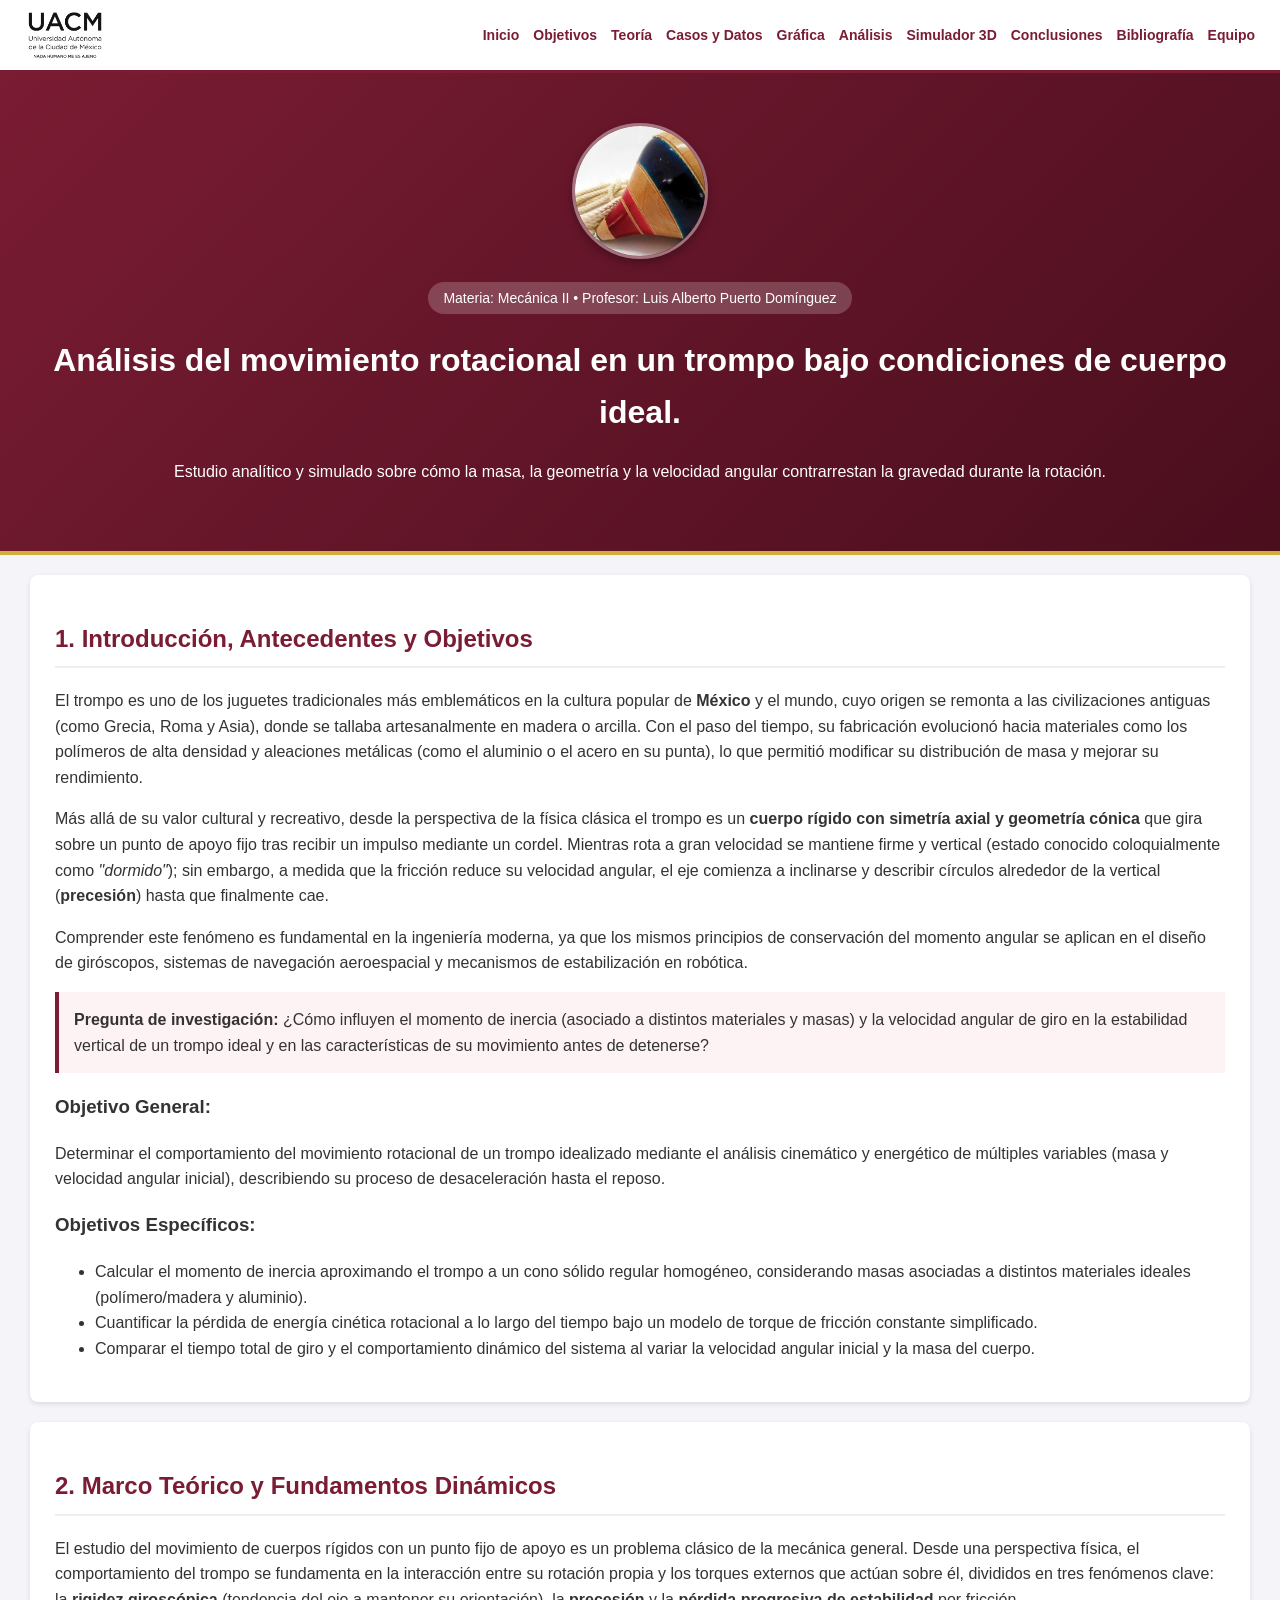
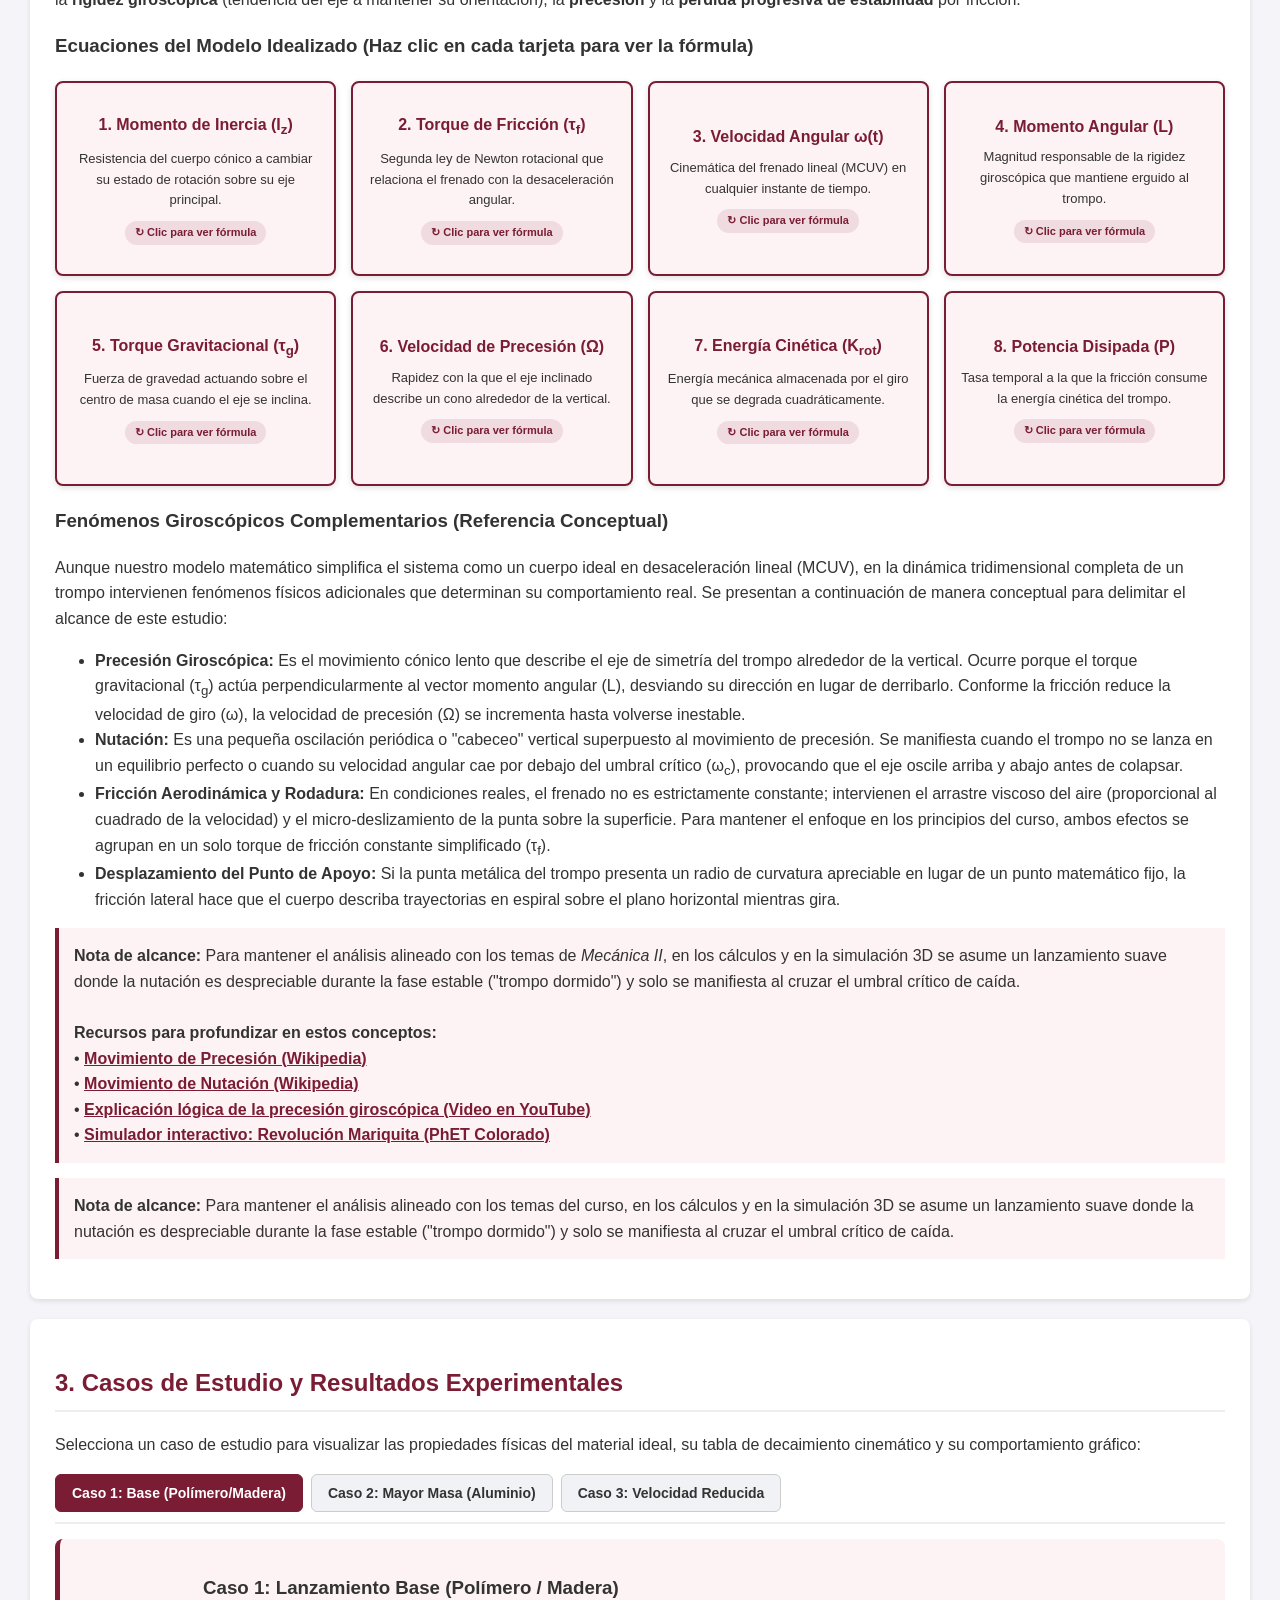
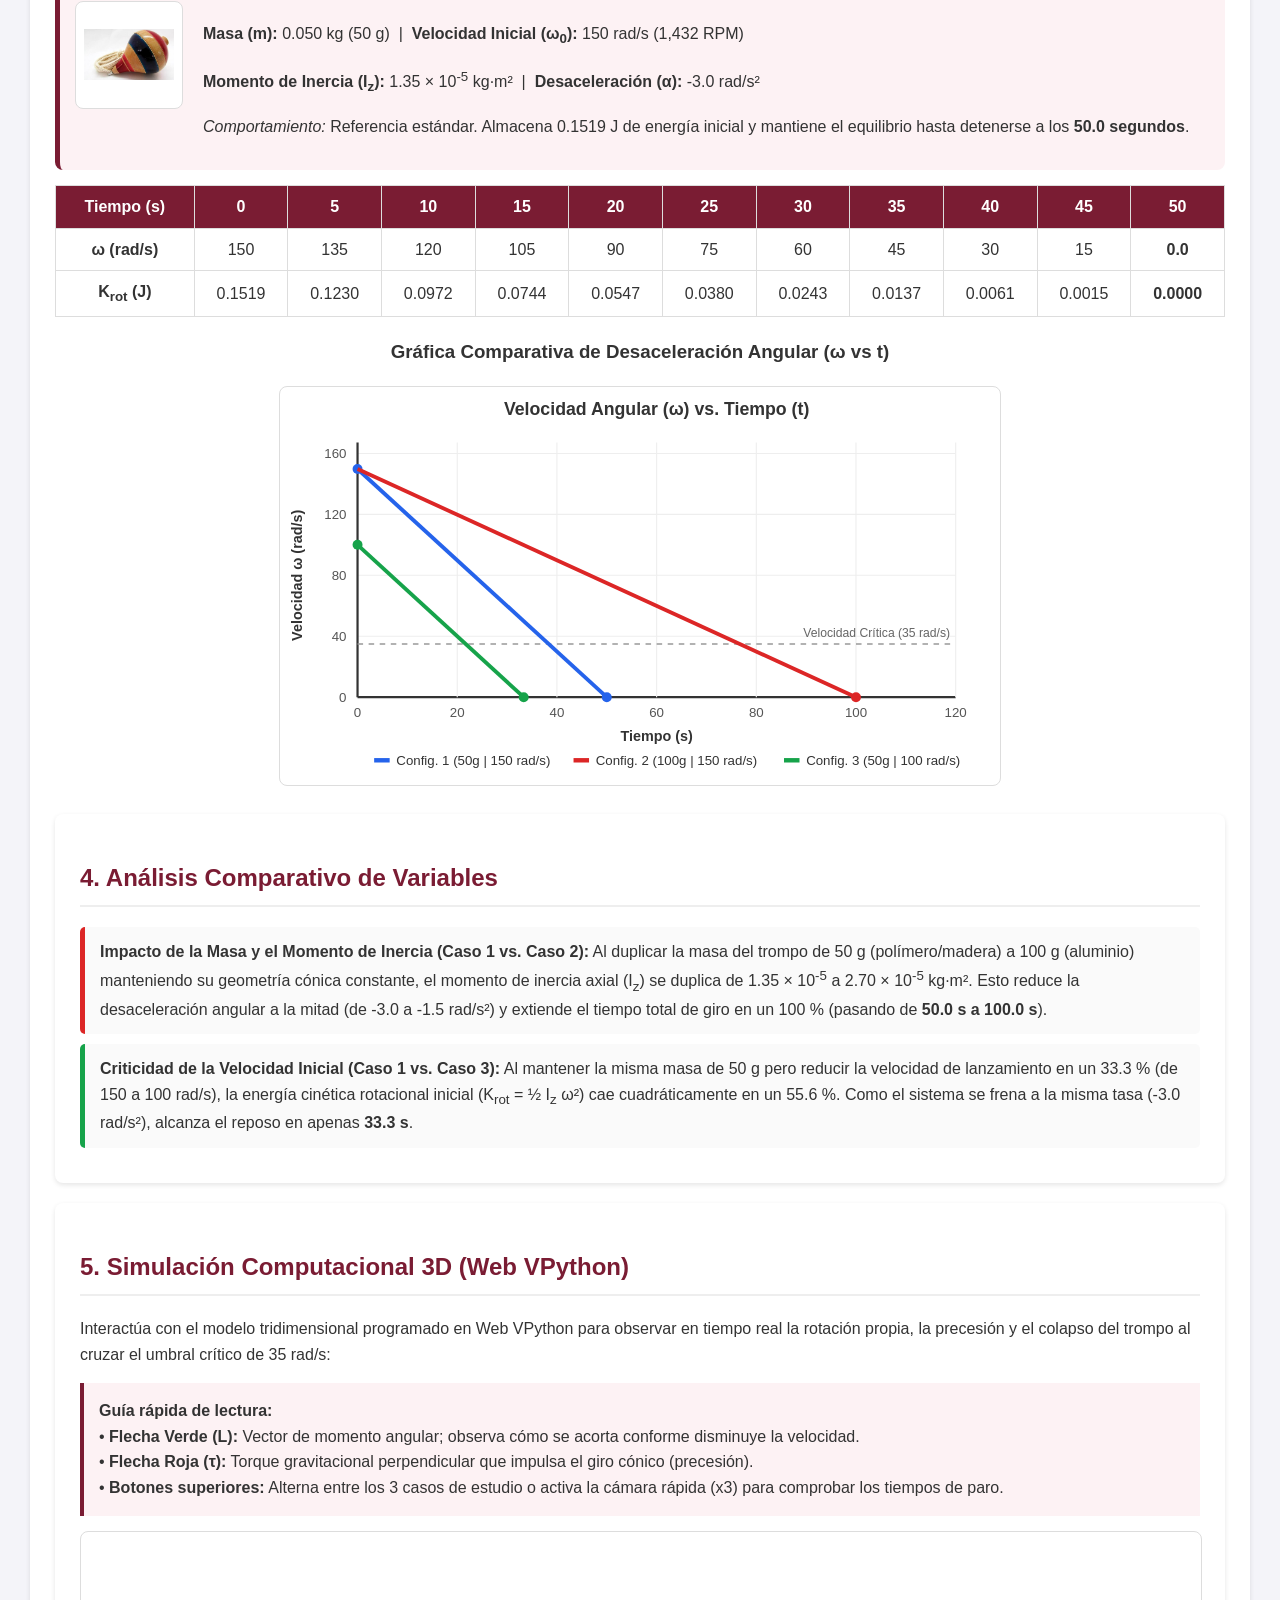
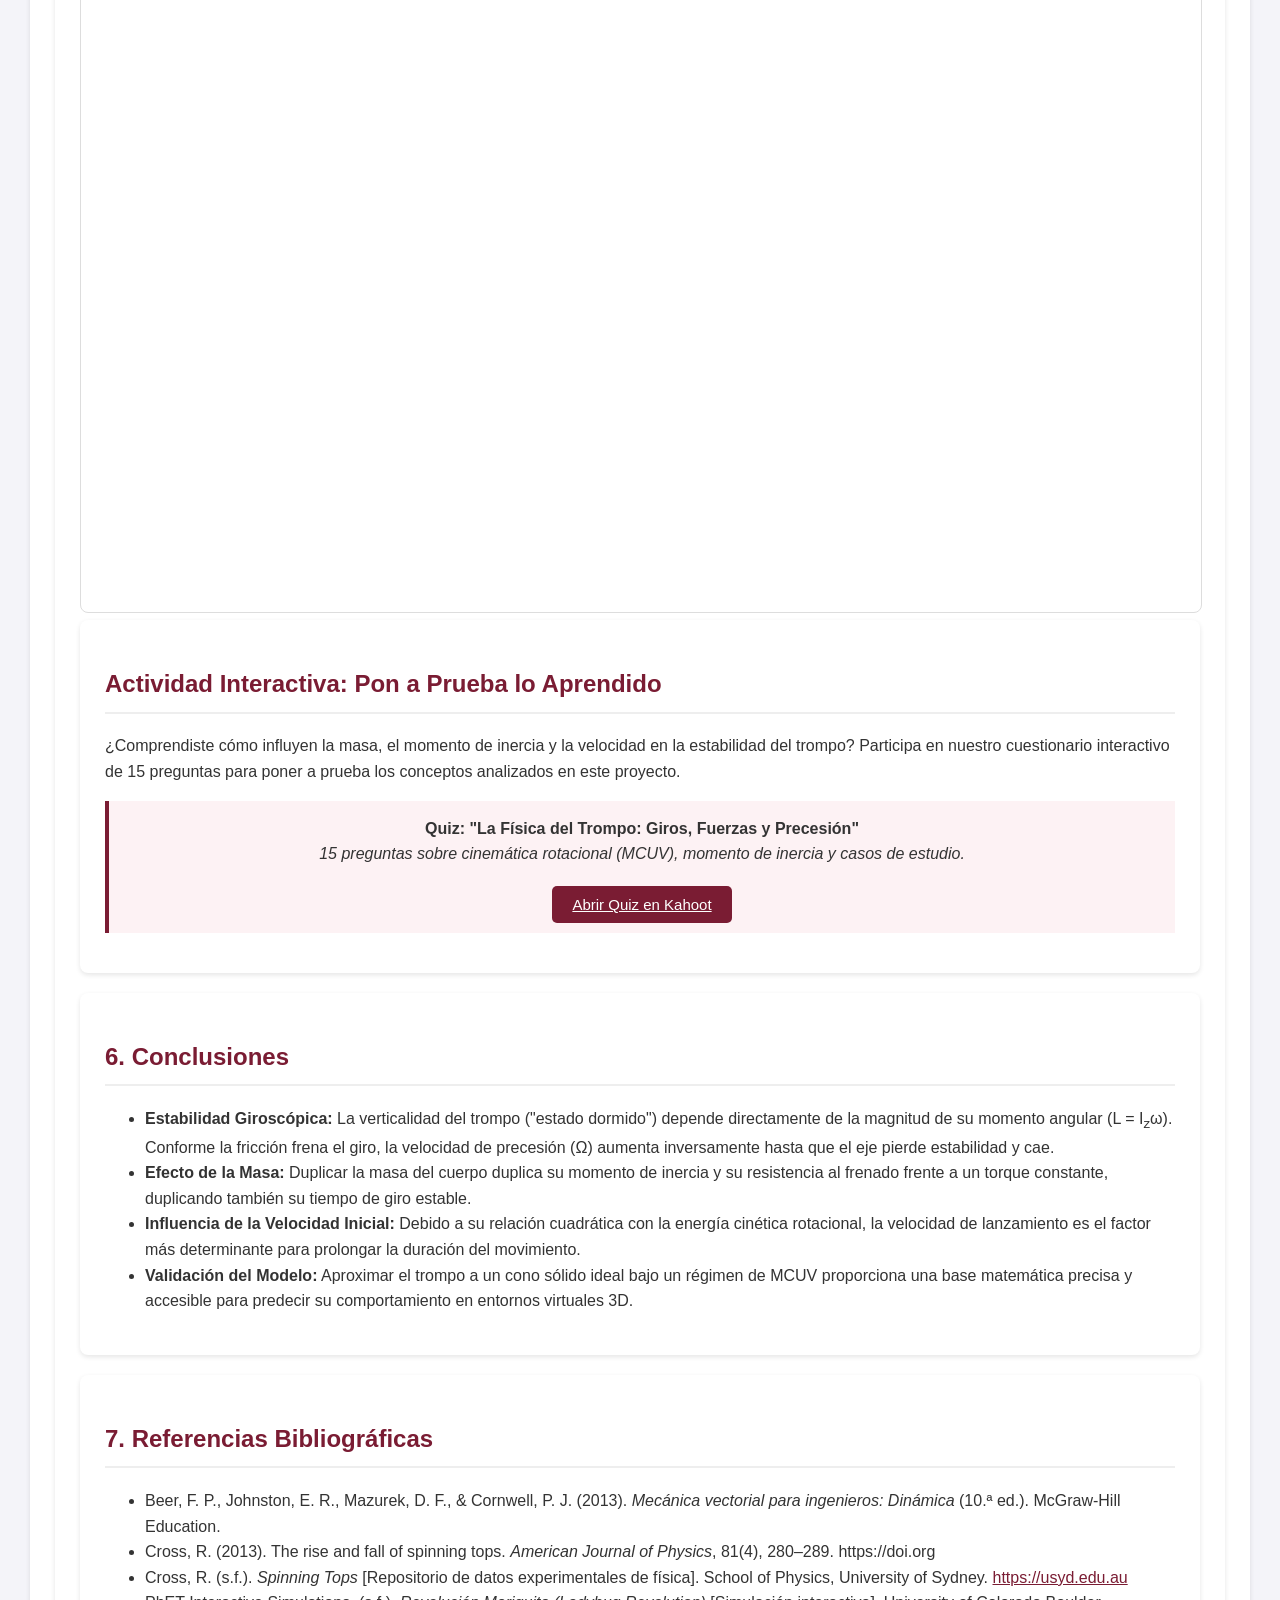
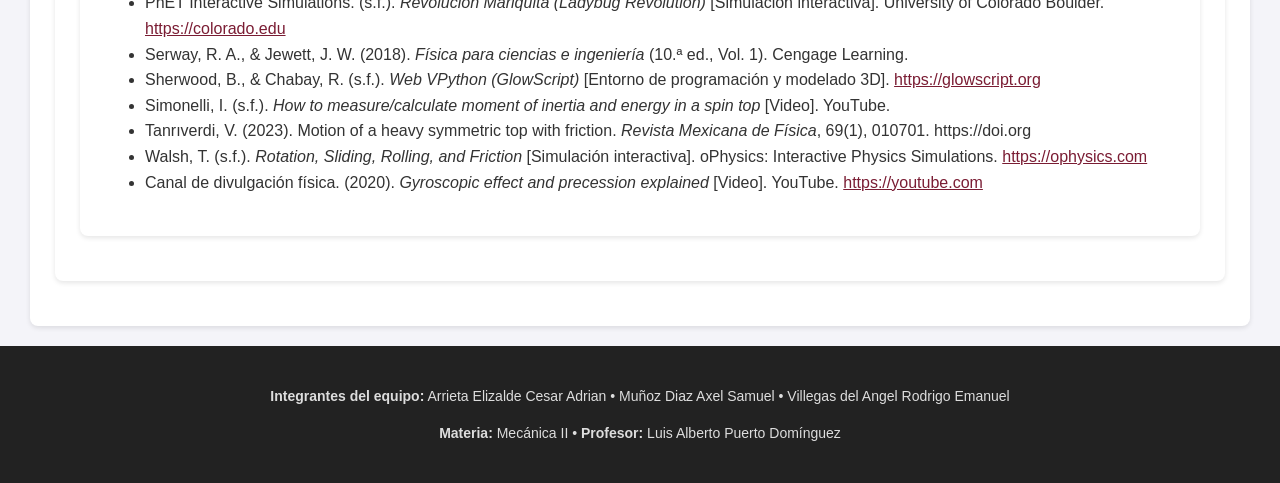
<file: index.html>
<!DOCTYPE html>
<html lang="es">
<head>
  <meta charset="UTF-8">
  <meta name="viewport" content="width=device-width, initial-scale=1.0">
  <title>Proyecto Trompo - Mecánica II</title>
  <link rel="stylesheet" href="styles.css">
</head>
<body>

  <!-- BARRA SUPERIOR -->
<nav class="menu">
  <img src="Logo.uacm.png" alt="Logo UACM" class="logo-nav">
  <div class="enlaces-menu">
    <a href="#inicio">Inicio</a>
    <a href="#objetivos">Objetivos</a>
    <a href="#teoria">Teoría</a>
    <a href="#configuraciones">Casos y Datos</a>
    <a href="#resultados">Gráfica</a>
    <a href="#analisis">Análisis</a>
    <a href="#simulador">Simulador 3D</a>
    <a href="#conclusiones">Conclusiones</a>
    <a href="#bibliografia">Bibliografía</a>
    <a href="#equipo">Equipo</a>
  </div>
</nav>


  <!-- 1. PORTADA -->
<header class="portada" id="inicio">
  <!-- Imagen circular del trompo -->
  <img src="Trompo.jpg" alt="Ilustración de un trompo" class="imagen-portada">
  <br>
  
  <div class="etiqueta">Materia: Mecánica II • Profesor: Luis Alberto Puerto Domínguez</div>
  <h1>Análisis del movimiento rotacional en un trompo bajo condiciones de cuerpo ideal.</h1>
  <p>Estudio analítico y simulado sobre cómo la masa, la geometría y la velocidad angular contrarrestan la gravedad durante la rotación.</p>
</header>

  <!-- CONTENEDOR PRINCIPAL -->
  <main class="contenedor">
<!-- 1. INTRODUCCIÓN, ANTECEDENTES Y OBJETIVOS -->
<section id="objetivos" class="tarjeta">
  <h2>1. Introducción, Antecedentes y Objetivos</h2>
  
  <p>
    El trompo es uno de los juguetes tradicionales más emblemáticos en la cultura popular de <strong>México</strong> y el mundo, cuyo origen se remonta a las civilizaciones antiguas (como Grecia, Roma y Asia), donde se tallaba artesanalmente en madera o arcilla. Con el paso del tiempo, su fabricación evolucionó hacia materiales como los polímeros de alta densidad y aleaciones metálicas (como el aluminio o el acero en su punta), lo que permitió modificar su distribución de masa y mejorar su rendimiento.
  </p>

  <p>
    Más allá de su valor cultural y recreativo, desde la perspectiva de la física clásica el trompo es un <strong>cuerpo rígido con simetría axial y geometría cónica</strong> que gira sobre un punto de apoyo fijo tras recibir un impulso mediante un cordel. Mientras rota a gran velocidad se mantiene firme y vertical (estado conocido coloquialmente como <em>"dormido"</em>); sin embargo, a medida que la fricción reduce su velocidad angular, el eje comienza a inclinarse y describir círculos alrededor de la vertical (<strong>precesión</strong>) hasta que finalmente cae.
  </p>

  <p>
    Comprender este fenómeno es fundamental en la ingeniería moderna, ya que los mismos principios de conservación del momento angular se aplican en el diseño de giróscopos, sistemas de navegación aeroespacial y mecanismos de estabilización en robótica.
  </p>
  
  <div class="destacado">
    <strong>Pregunta de investigación:</strong> ¿Cómo influyen el momento de inercia (asociado a distintos materiales y masas) y la velocidad angular de giro en la estabilidad vertical de un trompo ideal y en las características de su movimiento antes de detenerse?
  </div>

  <h3>Objetivo General:</h3>
  <p>
    Determinar el comportamiento del movimiento rotacional de un trompo idealizado mediante el análisis cinemático y energético de múltiples variables (masa y velocidad angular inicial), describiendo su proceso de desaceleración hasta el reposo.
  </p>

  <h3>Objetivos Específicos:</h3>
  <ul>
    <li>Calcular el momento de inercia aproximando el trompo a un cono sólido regular homogéneo, considerando masas asociadas a distintos materiales ideales (polímero/madera y aluminio).</li>
    <li>Cuantificar la pérdida de energía cinética rotacional a lo largo del tiempo bajo un modelo de torque de fricción constante simplificado.</li>
    <li>Comparar el tiempo total de giro y el comportamiento dinámico del sistema al variar la velocidad angular inicial y la masa del cuerpo.</li>
  </ul>
</section>

<!-- 2. MARCO TEÓRICO Y FUNDAMENTOS DINÁMICOS -->
<section id="teoria" class="tarjeta">
  <h2>2. Marco Teórico y Fundamentos Dinámicos</h2>
  
  <p>
    El estudio del movimiento de cuerpos rígidos con un punto fijo de apoyo es un problema clásico de la mecánica general. Desde una perspectiva física, el comportamiento del trompo se fundamenta en la interacción entre su rotación propia y los torques externos que actúan sobre él, divididos en tres fenómenos clave: la <strong>rigidez giroscópica</strong> (tendencia del eje a mantener su orientación), la <strong>precesión</strong> y la <strong>pérdida progresiva de estabilidad</strong> por fricción.
  </p>

<h3>Ecuaciones del Modelo Idealizado (Haz clic en cada tarjeta para ver la fórmula)</h3>

<div class="cuadricula-formulas">
  
  <!-- Tarjeta 1: Momento de Inercia -->
  <div class="tarjeta-flip" onclick="this.classList.toggle('volteada')">
    <div class="tarjeta-interior">
      <div class="cara-frente">
        <h4>1. Momento de Inercia (I<sub>z</sub>)</h4>
        <p>Resistencia del cuerpo cónico a cambiar su estado de rotación sobre su eje principal.</p>
        <span class="aviso-clic">↻ Clic para ver fórmula</span>
      </div>
      <div class="cara-atras">
        <h4>Cono Sólido Homogéneo</h4>
        <div class="ecuacion">I<sub>z</sub> = (3 / 10) &middot; m &middot; R<sup>2</sup></div>
        <small>m: masa total (kg)<br>R: radio máximo (m)</small>
      </div>
    </div>
  </div>

  <!-- Tarjeta 2: Torque de Fricción -->
  <div class="tarjeta-flip" onclick="this.classList.toggle('volteada')">
    <div class="tarjeta-interior">
      <div class="cara-frente">
        <h4>2. Torque de Fricción (&tau;<sub>f</sub>)</h4>
        <p>Segunda ley de Newton rotacional que relaciona el frenado con la desaceleración angular.</p>
        <span class="aviso-clic">↻ Clic para ver fórmula</span>
      </div>
      <div class="cara-atras">
        <h4>Dinámica de Frenado</h4>
        <div class="ecuacion">&tau;<sub>f</sub> = I<sub>z</sub> &middot; &alpha;</div>
        <small>&tau;<sub>f</sub>: torque de fricción (N&middot;m)<br>&alpha;: desaceleración angular (rad/s&sup2;)</small>
      </div>
    </div>
  </div>

  <!-- Tarjeta 3: Velocidad Angular en el Tiempo -->
  <div class="tarjeta-flip" onclick="this.classList.toggle('volteada')">
    <div class="tarjeta-interior">
      <div class="cara-frente">
        <h4>3. Velocidad Angular &omega;(t)</h4>
        <p>Cinemática del frenado lineal (MCUV) en cualquier instante de tiempo.</p>
        <span class="aviso-clic">↻ Clic para ver fórmula</span>
      </div>
      <div class="cara-atras">
        <h4>Ecuación Cinemática</h4>
        <div class="ecuacion">&omega;(t) = &omega;<sub>0</sub> - |&alpha;| &middot; t</div>
        <small>&omega;<sub>0</sub>: velocidad inicial (rad/s)<br>t: tiempo transcurrido (s)</small>
      </div>
    </div>
  </div>

  <!-- Tarjeta 4: Momento Angular -->
  <div class="tarjeta-flip" onclick="this.classList.toggle('volteada')">
    <div class="tarjeta-interior">
      <div class="cara-frente">
        <h4>4. Momento Angular (L)</h4>
        <p>Magnitud responsable de la rigidez giroscópica que mantiene erguido al trompo.</p>
        <span class="aviso-clic">↻ Clic para ver fórmula</span>
      </div>
      <div class="cara-atras">
        <h4>Cantidad de Movimiento Angular</h4>
        <div class="ecuacion">L = I<sub>z</sub> &middot; &omega;</div>
        <small>L: momento angular (kg&middot;m&sup2;/s)<br>&omega;: velocidad instantánea (rad/s)</small>
      </div>
    </div>
  </div>

  <!-- Tarjeta 5: Torque Gravitacional -->
  <div class="tarjeta-flip" onclick="this.classList.toggle('volteada')">
    <div class="tarjeta-interior">
      <div class="cara-frente">
        <h4>5. Torque Gravitacional (&tau;<sub>g</sub>)</h4>
        <p>Fuerza de gravedad actuando sobre el centro de masa cuando el eje se inclina.</p>
        <span class="aviso-clic">↻ Clic para ver fórmula</span>
      </div>
      <div class="cara-atras">
        <h4>Torque Externo por Peso</h4>
        <div class="ecuacion">&tau;<sub>g</sub> = m &middot; g &middot; d &middot; sin(&theta;)</div>
        <small>d: distancia al centro de masa (m)<br>&theta;: ángulo de inclinación</small>
      </div>
    </div>
  </div>

  <!-- Tarjeta 6: Velocidad de Precesión -->
  <div class="tarjeta-flip" onclick="this.classList.toggle('volteada')">
    <div class="tarjeta-interior">
      <div class="cara-frente">
        <h4>6. Velocidad de Precesión (&Omega;)</h4>
        <p>Rapidez con la que el eje inclinado describe un cono alrededor de la vertical.</p>
        <span class="aviso-clic">↻ Clic para ver fórmula</span>
      </div>
      <div class="cara-atras">
        <h4>Precesión Giroscópica</h4>
        <div class="ecuacion">&Omega; = (m &middot; g &middot; d) / (I<sub>z</sub> &middot; &omega;)</div>
        <small>Inversamente proporcional a &omega;<br>(aumenta conforme se frena)</small>
      </div>
    </div>
  </div>

  <!-- Tarjeta 7: Energía Cinética Rotacional -->
  <div class="tarjeta-flip" onclick="this.classList.toggle('volteada')">
    <div class="tarjeta-interior">
      <div class="cara-frente">
        <h4>7. Energía Cinética (K<sub>rot</sub>)</h4>
        <p>Energía mecánica almacenada por el giro que se degrada cuadráticamente.</p>
        <span class="aviso-clic">↻ Clic para ver fórmula</span>
      </div>
      <div class="cara-atras">
        <h4>Energía de Rotación</h4>
        <div class="ecuacion">K<sub>rot</sub> = (1 / 2) &middot; I<sub>z</sub> &middot; &omega;<sup>2</sup></div>
        <small>K<sub>rot</sub>: energía en Joules (J)<br>Depende de &omega; al cuadrado</small>
      </div>
    </div>
  </div>

  <!-- Tarjeta 8: Potencia Disipada -->
  <div class="tarjeta-flip" onclick="this.classList.toggle('volteada')">
    <div class="tarjeta-interior">
      <div class="cara-frente">
        <h4>8. Potencia Disipada (P)</h4>
        <p>Tasa temporal a la que la fricción consume la energía cinética del trompo.</p>
        <span class="aviso-clic">↻ Clic para ver fórmula</span>
      </div>
      <div class="cara-atras">
        <h4>Pérdida de Energía</h4>
        <div class="ecuacion">P = &tau;<sub>f</sub> &middot; &omega;</div>
        <small>P: potencia disipada en Watts (W)<br>&tau;<sub>f</sub>: torque de fricción constante</small>
      </div>
    </div>
  </div>

</div>

<h3>Fenómenos Giroscópicos Complementarios (Referencia Conceptual)</h3>
<p>
  Aunque nuestro modelo matemático simplifica el sistema como un cuerpo ideal en desaceleración lineal (MCUV), en la dinámica tridimensional completa de un trompo intervienen fenómenos físicos adicionales que determinan su comportamiento real. Se presentan a continuación de manera conceptual para delimitar el alcance de este estudio:
</p>

<ul>
  <li>
    <strong>Precesión Giroscópica:</strong> Es el movimiento cónico lento que describe el eje de simetría del trompo alrededor de la vertical. Ocurre porque el torque gravitacional (&tau;<sub>g</sub>) actúa perpendicularmente al vector momento angular (L), desviando su dirección en lugar de derribarlo. Conforme la fricción reduce la velocidad de giro (&omega;), la velocidad de precesión (&Omega;) se incrementa hasta volverse inestable.
  </li>
  <li>
    <strong>Nutación:</strong> Es una pequeña oscilación periódica o "cabeceo" vertical superpuesto al movimiento de precesión. Se manifiesta cuando el trompo no se lanza en un equilibrio perfecto o cuando su velocidad angular cae por debajo del umbral crítico (&omega;<sub>c</sub>), provocando que el eje oscile arriba y abajo antes de colapsar.
  </li>
  <li>
    <strong>Fricción Aerodinámica y Rodadura:</strong> En condiciones reales, el frenado no es estrictamente constante; intervienen el arrastre viscoso del aire (proporcional al cuadrado de la velocidad) y el micro-deslizamiento de la punta sobre la superficie. Para mantener el enfoque en los principios del curso, ambos efectos se agrupan en un solo torque de fricción constante simplificado (&tau;<sub>f</sub>).
  </li>
  <li>
    <strong>Desplazamiento del Punto de Apoyo:</strong> Si la punta metálica del trompo presenta un radio de curvatura apreciable en lugar de un punto matemático fijo, la fricción lateral hace que el cuerpo describa trayectorias en espiral sobre el plano horizontal mientras gira.
  </li>
</ul>

<div class="destacado">
  <strong>Nota de alcance:</strong> Para mantener el análisis alineado con los temas de <em>Mecánica II</em>, en los cálculos y en la simulación 3D se asume un lanzamiento suave donde la nutación es despreciable durante la fase estable ("trompo dormido") y solo se manifiesta al cruzar el umbral crítico de caída.<br><br>
  <strong>Recursos para profundizar en estos conceptos:</strong><br>
  • <a href="https://es.wikipedia.org/wiki/Precesi%C3%B3n" target="_blank" style="color: #7a1c33; font-weight: bold;">Movimiento de Precesión (Wikipedia)</a><br>
  • <a href="https://es.wikipedia.org/wiki/Nutaci%C3%B3n" target="_blank" style="color: #7a1c33; font-weight: bold;">Movimiento de Nutación (Wikipedia)</a><br>
  • <a href="https://www.youtube.com/watch?v=kHjhKVDeS1w&t=77s" target="_blank" style="color: #7a1c33; font-weight: bold;">Explicación lógica de la precesión giroscópica (Video en YouTube)</a><br>
  • <a href="https://phet.colorado.edu/es/simulations/rotation" target="_blank" style="color: #7a1c33; font-weight: bold;">Simulador interactivo: Revolución Mariquita (PhET Colorado)</a>
</div>


  <div class="destacado">
    <strong>Nota de alcance:</strong> Para mantener el análisis alineado con los temas del curso, en los cálculos y en la simulación 3D se asume un lanzamiento suave donde la nutación es despreciable durante la fase estable ("trompo dormido") y solo se manifiesta al cruzar el umbral crítico de caída.
  </div>
</section>


<!-- 3. CASOS DE ESTUDIO INTERACTIVOS -->
<section id="configuraciones" class="tarjeta">
  <h2>3. Casos de Estudio y Resultados Experimentales</h2>
  <p>Selecciona un caso de estudio para visualizar las propiedades físicas del material ideal, su tabla de decaimiento cinemático y su comportamiento gráfico:</p>

  <!-- Botones de pestañas -->
  <div class="barra-pestanas">
    <button class="btn-caso activo" onclick="mostrarCaso(1, this)">Caso 1: Base (Polímero/Madera)</button>
    <button class="btn-caso" onclick="mostrarCaso(2, this)">Caso 2: Mayor Masa (Aluminio)</button>
    <button class="btn-caso" onclick="mostrarCaso(3, this)">Caso 3: Velocidad Reducida</button>
  </div>

  <!-- CONTENIDO CASO 1 -->
  <div id="contenido-caso-1" class="panel-caso">
    <div class="ficha-material">
      <img src="Trompo.jpg" alt="Trompo de Madera/Polímero" class="img-material">
      <div>
        <h3>Caso 1: Lanzamiento Base (Polímero / Madera)</h3>
        <p><strong>Masa (m):</strong> 0.050 kg (50 g) &nbsp;|&nbsp; <strong>Velocidad Inicial (&omega;<sub>0</sub>):</strong> 150 rad/s (1,432 RPM)</p>
        <p><strong>Momento de Inercia (I<sub>z</sub>):</strong> 1.35 &times; 10<sup>-5</sup> kg&middot;m&sup2; &nbsp;|&nbsp; <strong>Desaceleración (&alpha;):</strong> -3.0 rad/s&sup2;</p>
        <p><em>Comportamiento:</em> Referencia estándar. Almacena 0.1519 J de energía inicial y mantiene el equilibrio hasta detenerse a los <strong>50.0 segundos</strong>.</p>
      </div>
    </div>

    <table>
      <thead>
        <tr><th>Tiempo (s)</th><th>0</th><th>5</th><th>10</th><th>15</th><th>20</th><th>25</th><th>30</th><th>35</th><th>40</th><th>45</th><th>50</th></tr>
      </thead>
      <tbody>
        <tr><td><strong>&omega; (rad/s)</strong></td><td>150</td><td>135</td><td>120</td><td>105</td><td>90</td><td>75</td><td>60</td><td>45</td><td>30</td><td>15</td><td><strong>0.0</strong></td></tr>
        <tr><td><strong>K<sub>rot</sub> (J)</strong></td><td>0.1519</td><td>0.1230</td><td>0.0972</td><td>0.0744</td><td>0.0547</td><td>0.0380</td><td>0.0243</td><td>0.0137</td><td>0.0061</td><td>0.0015</td><td><strong>0.0000</strong></td></tr>
      </tbody>
    </table>
  </div>

  <!-- CONTENIDO CASO 2 -->
  <div id="contenido-caso-2" class="panel-caso oculto">
    <div class="ficha-material">
      <!-- El filtro grayscale hace que la imagen parezca metálica/aluminio automáticamente -->
      <img src="TrompoAlumin.jpg" alt="Trompo de Aluminio" class="img-material filtro-aluminio">
      <div>
        <h3>Caso 2: Masa Incrementada (Aluminio Ideal)</h3>
        <p><strong>Masa (m):</strong> 0.100 kg (100 g) &nbsp;|&nbsp; <strong>Velocidad Inicial (&omega;<sub>0</sub>):</strong> 150 rad/s (1,432 RPM)</p>
        <p><strong>Momento de Inercia (I<sub>z</sub>):</strong> 2.70 &times; 10<sup>-5</sup> kg&middot;m&sup2; &nbsp;|&nbsp; <strong>Desaceleración (&alpha;):</strong> -1.5 rad/s&sup2;</p>
        <p><em>Comportamiento:</em> Al duplicar la masa, la inercia y la energía inicial (0.3038 J) se duplican, extendiendo el giro hasta los <strong>100.0 segundos</strong>.</p>
      </div>
    </div>

    <table>
      <thead>
        <tr><th>Tiempo (s)</th><th>0</th><th>10</th><th>20</th><th>30</th><th>40</th><th>50</th><th>60</th><th>70</th><th>80</th><th>90</th><th>100</th></tr>
      </thead>
      <tbody>
        <tr><td><strong>&omega; (rad/s)</strong></td><td>150</td><td>135</td><td>120</td><td>105</td><td>90</td><td>75</td><td>60</td><td>45</td><td>30</td><td>15</td><td><strong>0.0</strong></td></tr>
        <tr><td><strong>K<sub>rot</sub> (J)</strong></td><td>0.3038</td><td>0.2460</td><td>0.1944</td><td>0.1488</td><td>0.1094</td><td>0.0759</td><td>0.0486</td><td>0.0273</td><td>0.0122</td><td>0.0030</td><td><strong>0.0000</strong></td></tr>
      </tbody>
    </table>
  </div>

  <!-- CONTENIDO CASO 3 -->
  <div id="contenido-caso-3" class="panel-caso oculto">
    <div class="ficha-material">
      <img src="TrompoMadera.jpg" alt="Trompo Velocidad Baja" class="img-material">
      <div>
        <h3>Caso 3: Velocidad Reducida (Polímero / Madera)</h3>
        <p><strong>Masa (m):</strong> 0.050 kg (50 g) &nbsp;|&nbsp; <strong>Velocidad Inicial (&omega;<sub>0</sub>):</strong> 100 rad/s (955 RPM)</p>
        <p><strong>Momento de Inercia (I<sub>z</sub>):</strong> 1.35 &times; 10<sup>-5</sup> kg&middot;m&sup2; &nbsp;|&nbsp; <strong>Desaceleración (&alpha;):</strong> -3.0 rad/s&sup2;</p>
        <p><em>Comportamiento:</em> Al iniciar con menor impulso, la energía cae cuadráticamente a 0.0675 J y el trompo se detiene prematuramente a los <strong>33.3 segundos</strong>.</p>
      </div>
    </div>

    <table>
      <thead>
        <tr><th>Tiempo (s)</th><th>0</th><th>5</th><th>10</th><th>15</th><th>20</th><th>25</th><th>30</th><th>33.3</th></tr>
      </thead>
      <tbody>
        <tr><td><strong>&omega; (rad/s)</strong></td><td>100</td><td>85</td><td>70</td><td>55</td><td>40</td><td>25</td><td>10</td><td><strong>0.0</strong></td></tr>
        <tr><td><strong>K<sub>rot</sub> (J)</strong></td><td>0.0675</td><td>0.0488</td><td>0.0331</td><td>0.0204</td><td>0.0108</td><td>0.0042</td><td>0.0007</td><td><strong>0.0000</strong></td></tr>
      </tbody>
    </table>
  </div>

<!-- Gráfica Vectorial Instantánea (Cero tiempo de carga) -->
<div class="caja-imagen" id="resultados">
  <h3>Gráfica Comparativa de Desaceleración Angular (&omega; vs t)</h3>
  
  <svg viewBox="0 0 650 360" style="width: 100%; max-width: 720px; background: #ffffff; border: 1px solid #dddddd; border-radius: 8px; font-family: Arial, sans-serif;">
    <!-- Título interno -->
    <text x="340" y="25" text-anchor="middle" font-size="16" font-weight="bold" fill="#333333">Velocidad Angular (ω) vs. Tiempo (t)</text>

    <!-- Cuadrícula Horizontal (Eje Y: 0 a 160 rad/s) -->
    <line x1="70" y1="280" x2="610" y2="280" stroke="#333333" stroke-width="2"/> <!-- Eje X (0) -->
    <line x1="70" y1="225" x2="610" y2="225" stroke="#eeeeee" stroke-width="1"/> <!-- 40 -->
    <line x1="70" y1="170" x2="610" y2="170" stroke="#eeeeee" stroke-width="1"/> <!-- 80 -->
    <line x1="70" y1="115" x2="610" y2="115" stroke="#eeeeee" stroke-width="1"/> <!-- 120 -->
    <line x1="70" y1="60"  x2="610" y2="60"  stroke="#eeeeee" stroke-width="1"/> <!-- 160 -->

    <!-- Cuadrícula Vertical (Eje X: 0 a 120 s) -->
    <line x1="70"  y1="50" x2="70"  y2="280" stroke="#333333" stroke-width="2"/> <!-- Eje Y (0) -->
    <line x1="160" y1="50" x2="160" y2="280" stroke="#eeeeee" stroke-width="1"/> <!-- 20s -->
    <line x1="250" y1="50" x2="250" y2="280" stroke="#eeeeee" stroke-width="1"/> <!-- 40s -->
    <line x1="340" y1="50" x2="340" y2="280" stroke="#eeeeee" stroke-width="1"/> <!-- 60s -->
    <line x1="430" y1="50" x2="430" y2="280" stroke="#eeeeee" stroke-width="1"/> <!-- 80s -->
    <line x1="520" y1="50" x2="520" y2="280" stroke="#eeeeee" stroke-width="1"/> <!-- 100s -->
    <line x1="610" y1="50" x2="610" y2="280" stroke="#eeeeee" stroke-width="1"/> <!-- 120s -->

    <!-- Etiquetas Eje Y -->
    <text x="60" y="284" text-anchor="end" font-size="12" fill="#555">0</text>
    <text x="60" y="229" text-anchor="end" font-size="12" fill="#555">40</text>
    <text x="60" y="174" text-anchor="end" font-size="12" fill="#555">80</text>
    <text x="60" y="119" text-anchor="end" font-size="12" fill="#555">120</text>
    <text x="60" y="64"  text-anchor="end" font-size="12" fill="#555">160</text>
    <text x="20" y="170" text-anchor="middle" font-size="13" font-weight="bold" fill="#333" transform="rotate(-90 20,170)">Velocidad ω (rad/s)</text>

    <!-- Etiquetas Eje X -->
    <text x="70"  y="298" text-anchor="middle" font-size="12" fill="#555">0</text>
    <text x="160" y="298" text-anchor="middle" font-size="12" fill="#555">20</text>
    <text x="250" y="298" text-anchor="middle" font-size="12" fill="#555">40</text>
    <text x="340" y="298" text-anchor="middle" font-size="12" fill="#555">60</text>
    <text x="430" y="298" text-anchor="middle" font-size="12" fill="#555">80</text>
    <text x="520" y="298" text-anchor="middle" font-size="12" fill="#555">100</text>
    <text x="610" y="298" text-anchor="middle" font-size="12" fill="#555">120</text>
    <text x="340" y="320" text-anchor="middle" font-size="13" font-weight="bold" fill="#333">Tiempo (s)</text>

    <!-- Línea Umbral Crítico (35 rad/s -> y = 231.9) -->
    <line x1="70" y1="232" x2="610" y2="232" stroke="#999999" stroke-width="1.5" stroke-dasharray="5,5"/>
    <text x="605" y="226" text-anchor="end" font-size="11" fill="#666">Velocidad Crítica (35 rad/s)</text>

    <!-- Configuración 1 (Azul: 0s,150 -> 50s,0) | x: 70 a 295, y: 73.75 a 280 -->
    <line x1="70" y1="74" x2="295" y2="280" stroke="#2563eb" stroke-width="3.5"/>
    <circle cx="70" cy="74" r="4.5" fill="#2563eb"/>
    <circle cx="295" cy="280" r="4.5" fill="#2563eb"/>

    <!-- Configuración 2 (Rojo: 0s,150 -> 100s,0) | x: 70 a 520, y: 73.75 a 280 -->
    <line x1="70" y1="74" x2="520" y2="280" stroke="#dc2626" stroke-width="3.5"/>
    <circle cx="520" cy="280" r="4.5" fill="#dc2626"/>

    <!-- Configuración 3 (Verde: 0s,100 -> 33.3s,0) | x: 70 a 220, y: 142.5 a 280 -->
    <line x1="70" y1="142.5" x2="220" y2="280" stroke="#16a34a" stroke-width="3.5"/>
    <circle cx="70" cy="142.5" r="4.5" fill="#16a34a"/>
    <circle cx="220" cy="280" r="4.5" fill="#16a34a"/>

    <!-- Leyenda Inferior -->
    <rect x="85" y="335" width="14" height="4" fill="#2563eb"/>
    <text x="105" y="341" font-size="12" fill="#333">Config. 1 (50g | 150 rad/s)</text>

    <rect x="265" y="335" width="14" height="4" fill="#dc2626"/>
    <text x="285" y="341" font-size="12" fill="#333">Config. 2 (100g | 150 rad/s)</text>

    <rect x="455" y="335" width="14" height="4" fill="#16a34a"/>
    <text x="475" y="341" font-size="12" fill="#333">Config. 3 (50g | 100 rad/s)</text>
  </svg>
</div>
<!-- 4. ANÁLISIS DE RESULTADOS -->
<section id="analisis" class="tarjeta">
  <h2>4. Análisis Comparativo de Variables</h2>
  <div class="caja-config borde-rojo">
    <strong>Impacto de la Masa y el Momento de Inercia (Caso 1 vs. Caso 2):</strong> Al duplicar la masa del trompo de 50 g (polímero/madera) a 100 g (aluminio) manteniendo su geometría cónica constante, el momento de inercia axial (I<sub>z</sub>) se duplica de 1.35 &times; 10<sup>-5</sup> a 2.70 &times; 10<sup>-5</sup> kg&middot;m&sup2;. Esto reduce la desaceleración angular a la mitad (de -3.0 a -1.5 rad/s&sup2;) y extiende el tiempo total de giro en un 100 % (pasando de <strong>50.0 s a 100.0 s</strong>).
  </div>
  <div class="caja-config borde-verde">
    <strong>Criticidad de la Velocidad Inicial (Caso 1 vs. Caso 3):</strong> Al mantener la misma masa de 50 g pero reducir la velocidad de lanzamiento en un 33.3 % (de 150 a 100 rad/s), la energía cinética rotacional inicial (K<sub>rot</sub> = &frac12; I<sub>z</sub> &omega;&sup2;) cae cuadráticamente en un 55.6 %. Como el sistema se frena a la misma tasa (-3.0 rad/s&sup2;), alcanza el reposo en apenas <strong>33.3 s</strong>.
  </div>
</section>

<!-- 5. SIMULADOR INTERACTIVO 3D -->
<section id="simulador" class="tarjeta">
  <h2>5. Simulación Computacional 3D (Web VPython)</h2>
  <p>Interactúa con el modelo tridimensional programado en Web VPython para observar en tiempo real la rotación propia, la precesión y el colapso del trompo al cruzar el umbral crítico de 35 rad/s:</p>
  
  <div class="destacado">
    <strong>Guía rápida de lectura:</strong><br>
    • <strong>Flecha Verde (L):</strong> Vector de momento angular; observa cómo se acorta conforme disminuye la velocidad.<br>
    • <strong>Flecha Roja (&tau;):</strong> Torque gravitacional perpendicular que impulsa el giro cónico (precesión).<br>
    • <strong>Botones superiores:</strong> Alterna entre los 3 casos de estudio o activa la cámara rápida (x3) para comprobar los tiempos de paro.
  </div>

<!-- Esto carga tu archivo simulacion.html desde tu misma carpeta sin necesitar internet -->
<div style="text-align: center; margin-top: 15px;">
  <iframe src="TrompoProyecto.html" width="100%" height="680" style="border: 1px solid #dddddd; border-radius: 8px;"></iframe>
</div>

<!-- SECCIÓN DE EVALUACIÓN INTERACTIVA (KAHOOT) -->
<section id="kahoot" class="tarjeta">
  <h2>Actividad Interactiva: Pon a Prueba lo Aprendido</h2>
  <p>
    ¿Comprendiste cómo influyen la masa, el momento de inercia y la velocidad en la estabilidad del trompo? Participa en nuestro cuestionario interactivo de 15 preguntas para poner a prueba los conceptos analizados en este proyecto.
  </p>
  
  <div class="destacado" style="text-align: center;">
    <strong>Quiz: "La Física del Trompo: Giros, Fuerzas y Precesión"</strong><br>
    <em>15 preguntas sobre cinemática rotacional (MCUV), momento de inercia y casos de estudio.</em><br><br>
    <a href="https://create.kahoot.it/share/la-fisica-del-trompo-giros-fuerzas-y-precesion/cf71c7fe-6dc5-4b55-9d12-b9da8d83e53a" target="_blank" class="boton">
      Abrir Quiz en Kahoot
    </a>
  </div>
</section>


<!-- 6. CONCLUSIONES -->
<section id="conclusiones" class="tarjeta">
  <h2>6. Conclusiones</h2>
  <ul>
    <li><strong>Estabilidad Giroscópica:</strong> La verticalidad del trompo ("estado dormido") depende directamente de la magnitud de su momento angular (L = I<sub>z</sub>&omega;). Conforme la fricción frena el giro, la velocidad de precesión (&Omega;) aumenta inversamente hasta que el eje pierde estabilidad y cae.</li>
    <li><strong>Efecto de la Masa:</strong> Duplicar la masa del cuerpo duplica su momento de inercia y su resistencia al frenado frente a un torque constante, duplicando también su tiempo de giro estable.</li>
    <li><strong>Influencia de la Velocidad Inicial:</strong> Debido a su relación cuadrática con la energía cinética rotacional, la velocidad de lanzamiento es el factor más determinante para prolongar la duración del movimiento.</li>
    <li><strong>Validación del Modelo:</strong> Aproximar el trompo a un cono sólido ideal bajo un régimen de MCUV proporciona una base matemática precisa y accesible para predecir su comportamiento en entornos virtuales 3D.</li>
  </ul>
</section>

<!-- 7. BIBLIOGRAFÍA -->
<section id="bibliografia" class="tarjeta">
  <h2>7. Referencias Bibliográficas</h2>
  <ul>
    <li>Beer, F. P., Johnston, E. R., Mazurek, D. F., &amp; Cornwell, P. J. (2013). <em>Mecánica vectorial para ingenieros: Dinámica</em> (10.ª ed.). McGraw-Hill Education.</li>
    <li>Cross, R. (2013). The rise and fall of spinning tops. <em>American Journal of Physics</em>, 81(4), 280–289. https://doi.org</li>
    <li>Cross, R. (s.f.). <em>Spinning Tops</em> [Repositorio de datos experimentales de física]. School of Physics, University of Sydney. <a href="https://usyd.edu.au" target="_blank" style="color: #7a1c33;">https://usyd.edu.au</a></li>
    <li>PhET Interactive Simulations. (s.f.). <em>Revolución Mariquita (Ladybug Revolution)</em> [Simulación interactiva]. University of Colorado Boulder. <a href="https://colorado.edu" target="_blank" style="color: #7a1c33;">https://colorado.edu</a></li>
    <li>Serway, R. A., &amp; Jewett, J. W. (2018). <em>Física para ciencias e ingeniería</em> (10.ª ed., Vol. 1). Cengage Learning.</li>
    <li>Sherwood, B., &amp; Chabay, R. (s.f.). <em>Web VPython (GlowScript)</em> [Entorno de programación y modelado 3D]. <a href="https://glowscript.org" target="_blank" style="color: #7a1c33;">https://glowscript.org</a></li>
    <li>Simonelli, I. (s.f.). <em>How to measure/calculate moment of inertia and energy in a spin top</em> [Video]. YouTube.</li>
    <li>Tanrıverdi, V. (2023). Motion of a heavy symmetric top with friction. <em>Revista Mexicana de Física</em>, 69(1), 010701. https://doi.org</li>
    <li>Walsh, T. (s.f.). <em>Rotation, Sliding, Rolling, and Friction</em> [Simulación interactiva]. oPhysics: Interactive Physics Simulations. <a href="https://ophysics.com" target="_blank" style="color: #7a1c33;">https://ophysics.com</a></li>
    <li>Canal de divulgación física. (2020). <em>Gyroscopic effect and precession explained</em> [Video]. YouTube. <a href="https://youtube.com" target="_blank" style="color: #7a1c33;">https://youtube.com</a></li>
  </ul>
</section>



  </main>

  <!-- PIE DE PÁGINA -->
  <footer id="equipo" class="pie">
    <p><strong>Integrantes del equipo:</strong> Arrieta Elizalde Cesar Adrian • Muñoz Diaz Axel Samuel • Villegas del Angel Rodrigo Emanuel</p>
    <p><strong>Materia:</strong> Mecánica II • <strong>Profesor:</strong> Luis Alberto Puerto Domínguez</p>
  </footer>

  <!-- Conectamos nuestro archivo JavaScript -->
  <script src="script.js"></script>
</body>
</html>
</file>
<file: styles.css>
/* Portada principal con degradado sutil */
.portada {
  background: linear-gradient(135deg, #7a1c33 0%, #4a0e1d 100%);
  color: white;
  text-align: center;
  padding: 45px 20px;
  border-bottom: 4px solid #d4af37; /* Detalle dorado discreto */
}

/* Estilo para la imagen del trompo en la portada */
.imagen-portada {
  width: 130px;
  height: 130px;
  object-fit: cover;
  border-radius: 50%; /* La hace circular */
  border: 3px solid rgba(255, 255, 255, 0.4);
  margin-bottom: 15px;
  box-shadow: 0 4px 10px rgba(0, 0, 0, 0.3);
}

/* Estilos generales de la página */
body {
  font-family: Arial, sans-serif;
  margin: 0;
  background-color: #f4f4f9;
  color: #333333;
  line-height: 1.6;
}

.menu {
  background-color: #ffffff;
  padding: 10px 25px;
  border-bottom: 3px solid #7a1c33;
  position: sticky;
  top: 0;
  display: flex;
  justify-content: space-between;
  align-items: center;
  flex-wrap: wrap; /* Permite que los enlaces se acomoden si la pantalla es chica */
  gap: 10px;
  z-index: 100;
}

.enlaces-menu {
  display: flex;
  flex-wrap: wrap;
  gap: 14px;
}

.enlaces-menu a {
  text-decoration: none;
  color: #7a1c33;
  font-weight: bold;
  font-size: 14px;
}

.enlaces-menu a:hover {
  text-decoration: underline;
}

.logo-nav {
  height: 50px; /* Tamaño discreto para que no estorbe */
  width: auto;
}


/* Portada principal */
.portada {
  background-color: #7a1c33;
  color: white;
  text-align: center;
  padding: 50px 20px;
}

.etiqueta {
  background-color: rgba(255, 255, 255, 0.2);
  display: inline-block;
  padding: 5px 15px;
  border-radius: 20px;
  font-size: 14px;
}

.contenedor {
  max-width: 100%;
  margin: 20px 30px; 
  padding: 0;
}

/* Estilo de cada sección blanca */
.tarjeta {
  background-color: white;
  padding: 25px;
  margin-bottom: 20px;
  border-radius: 8px;
  box-shadow: 0 2px 5px rgba(0, 0, 0, 0.1);
}

h2 {
  color: #7a1c33;
  border-bottom: 2px solid #eeeeee;
  padding-bottom: 8px;
}

/* Cuadro destacado para la pregunta de investigación */
.destacado {
  background-color: #fdf2f4;
  border-left: 4px solid #7a1c33;
  padding: 15px;
  margin: 15px 0;
}

/* Cajas grises para las fórmulas */
.formula {
  background-color: #f0f2f5;
  padding: 12px;
  margin: 10px 0;
  border-radius: 5px;
  font-size: 17px;
  text-align: center;
}

/* Cajas para las 3 configuraciones */
.caja-config {
  background-color: #fafafa;
  padding: 12px 15px;
  margin: 10px 0;
  border-radius: 5px;
  border-left: 5px solid gray;
}

.borde-azul { border-left-color: #2563eb; }
.borde-rojo { border-left-color: #dc2626; }
.borde-verde { border-left-color: #16a34a; }

/* Imagen de la gráfica */
.caja-imagen {
  text-align: center;
  margin: 20px 0;
}

.caja-imagen img {
  max-width: 100%;
  border-radius: 8px;
  border: 1px solid #dddddd;
}

/* Botón y Tabla */
.boton {
  background-color: #7a1c33;
  color: white;
  border: none;
  padding: 10px 20px;
  font-size: 15px;
  border-radius: 5px;
  cursor: pointer;
}

.boton:hover {
  background-color: #561122;
}

.oculto {
  display: none; /* Esta clase esconde la tabla al principio */
}

table {
  width: 100%;
  border-collapse: collapse;
  margin-top: 15px;
}

th, td {
  border: 1px solid #dddddd;
  padding: 8px;
  text-align: center;
}

th {
  background-color: #7a1c33;
  color: white;
}

/* Pie de página */
.pie {
  background-color: #222222;
  color: #dddddd;
  text-align: center;
  padding: 25px 15px;
  font-size: 14px;
}


/* Cuadrícula de tarjetas interactivas para fórmulas */
.cuadricula-formulas {
  display: grid;
  grid-template-columns: repeat(auto-fit, minmax(260px, 1fr));
  gap: 15px;
  margin: 20px 0;
}

.tarjeta-flip {
  background-color: transparent;
  height: 195px; /* Ajustado para que quepan las variables abajo */
  perspective: 1000px;
  cursor: pointer;
}

.tarjeta-interior {
  position: relative;
  width: 100%;
  height: 100%;
  text-align: center;
  transition: transform 0.6s;
  transform-style: preserve-3d;
}

/* Clase que se activa al hacer clic */
.tarjeta-flip.volteada .tarjeta-interior {
  transform: rotateY(180deg);
}

.cara-frente, .cara-atras {
  position: absolute;
  width: 100%;
  height: 100%;
  backface-visibility: hidden; /* Oculta la cara trasera mientras no gira */
  border-radius: 8px;
  padding: 15px;
  box-sizing: border-box;
  display: flex;
  flex-direction: column;
  justify-content: center;
  align-items: center;
  box-shadow: 0 2px 6px rgba(0, 0, 0, 0.12);
}

/* Diseño de la portada de la tarjeta */
.cara-frente {
  background-color: #fdf2f4;
  border: 2px solid #7a1c33;
  color: #333333;
}

.cara-frente h4 {
  margin: 0 0 8px 0;
  color: #7a1c33;
  font-size: 16px;
}

.cara-frente p {
  margin: 0 0 10px 0;
  font-size: 13px;
}

.aviso-clic {
  font-size: 11px;
  color: #7a1c33;
  font-weight: bold;
  background: rgba(122, 28, 51, 0.1);
  padding: 3px 10px;
  border-radius: 12px;
}

/* Diseño del reverso (donde sale la fórmula) */
.cara-atras {
  background-color: #7a1c33;
  color: white;
  transform: rotateY(180deg);
}

.cara-atras h4 {
  margin: 0 0 8px 0;
  font-size: 14px;
  color: #f8d7da;
}

.ecuacion {
  font-family: monospace;
  font-size: 16px;
  background-color: rgba(0, 0, 0, 0.25);
  padding: 8px 12px;
  border-radius: 5px;
  margin-bottom: 8px;
}

/* Pestañas interactivas de Casos de Estudio */
.barra-pestanas {
  display: flex;
  flex-wrap: wrap;
  gap: 8px;
  margin-bottom: 15px;
  border-bottom: 2px solid #eeeeee;
  padding-bottom: 10px;
}

.btn-caso {
  background-color: #f0f2f5;
  color: #333333;
  border: 1px solid #cccccc;
  padding: 10px 16px;
  font-size: 14px;
  font-weight: bold;
  border-radius: 6px;
  cursor: pointer;
  transition: 0.3s;
}

.btn-caso:hover {
  background-color: #e2e6ea;
}

.btn-caso.activo {
  background-color: #7a1c33;
  color: white;
  border-color: #7a1c33;
}

/* Ficha visual del material */
.ficha-material {
  display: flex;
  align-items: center;
  gap: 20px;
  background-color: #fdf2f4;
  padding: 15px;
  border-radius: 8px;
  border-left: 5px solid #7a1c33;
  margin-bottom: 15px;
}

.img-material {
  width: 90px;
  height: 90px;
  object-fit: contain;
  background: white;
  padding: 8px;
  border-radius: 8px;
  border: 1px solid #dddddd;
}

/* Efecto metálico automático para el Caso 2 (Aluminio) */
.filtro-aluminio {
  filter: grayscale(100%) contrast(120%);
}
</file>
